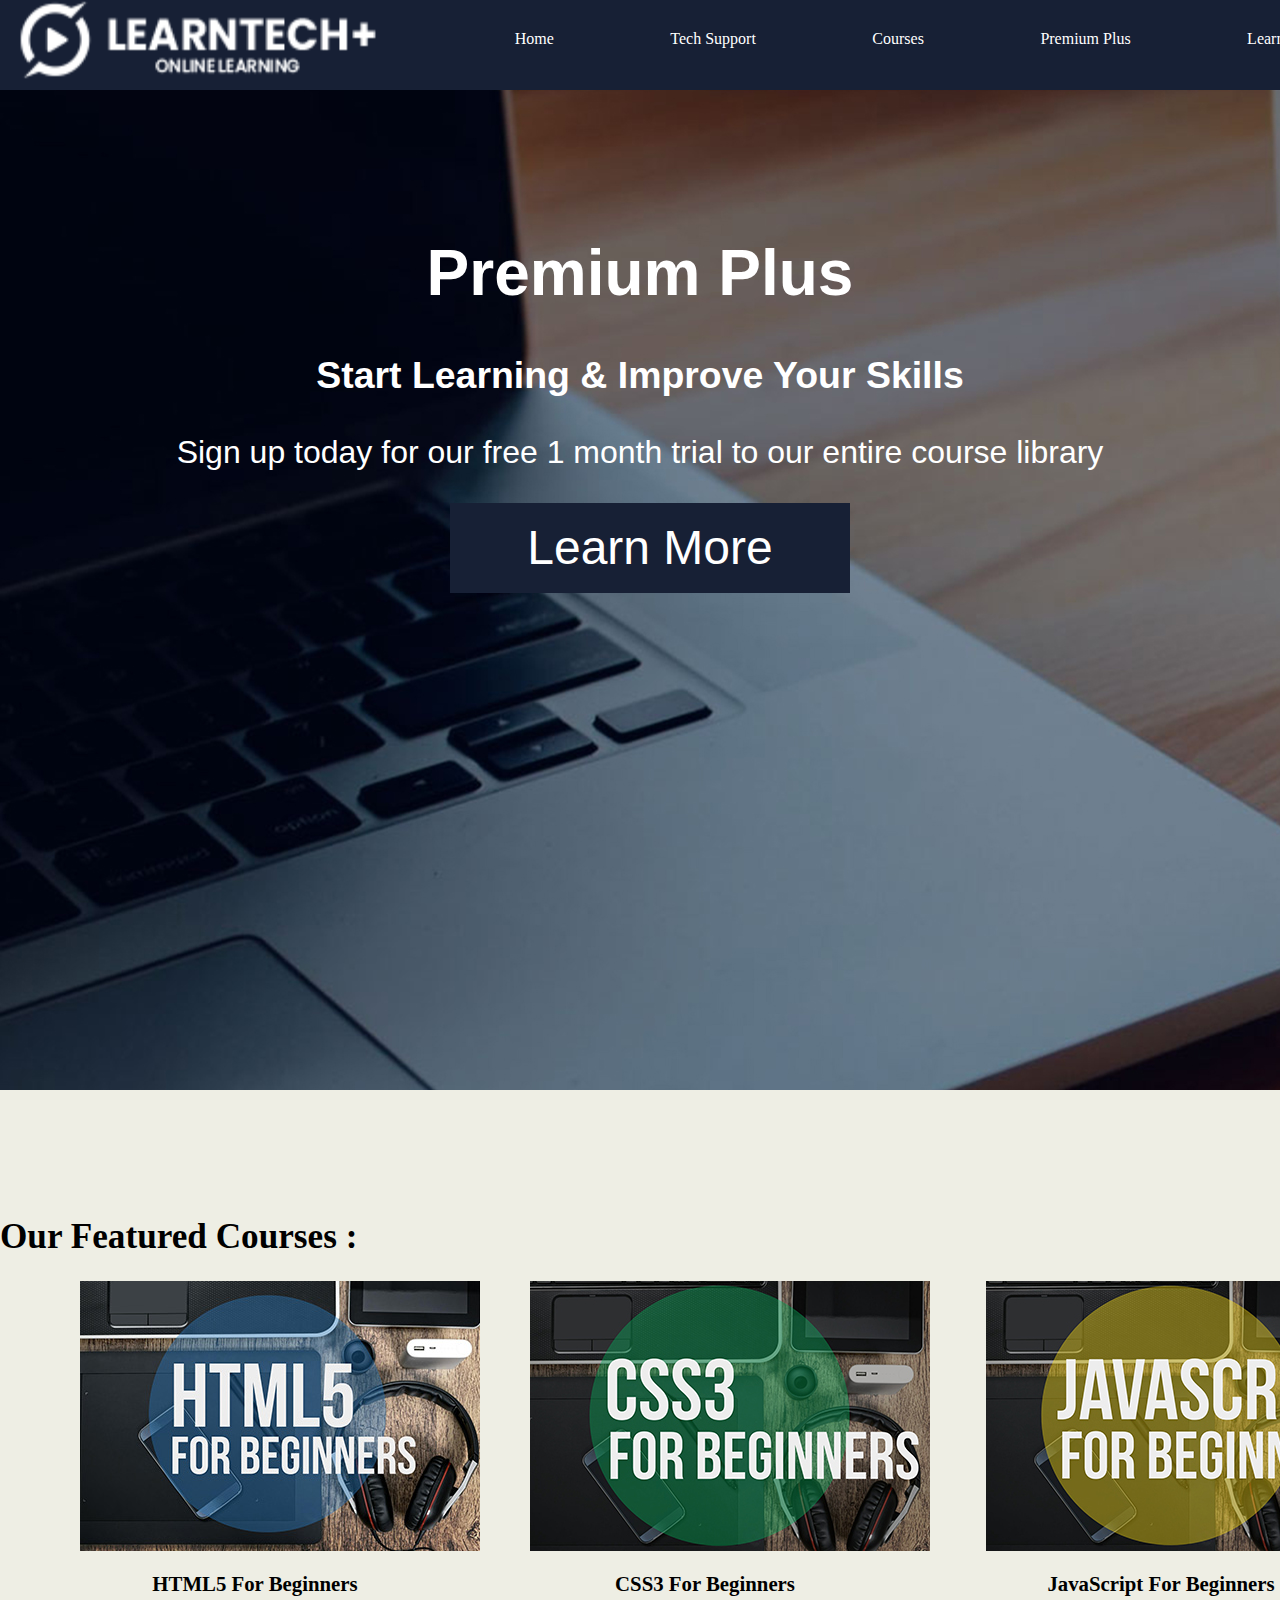
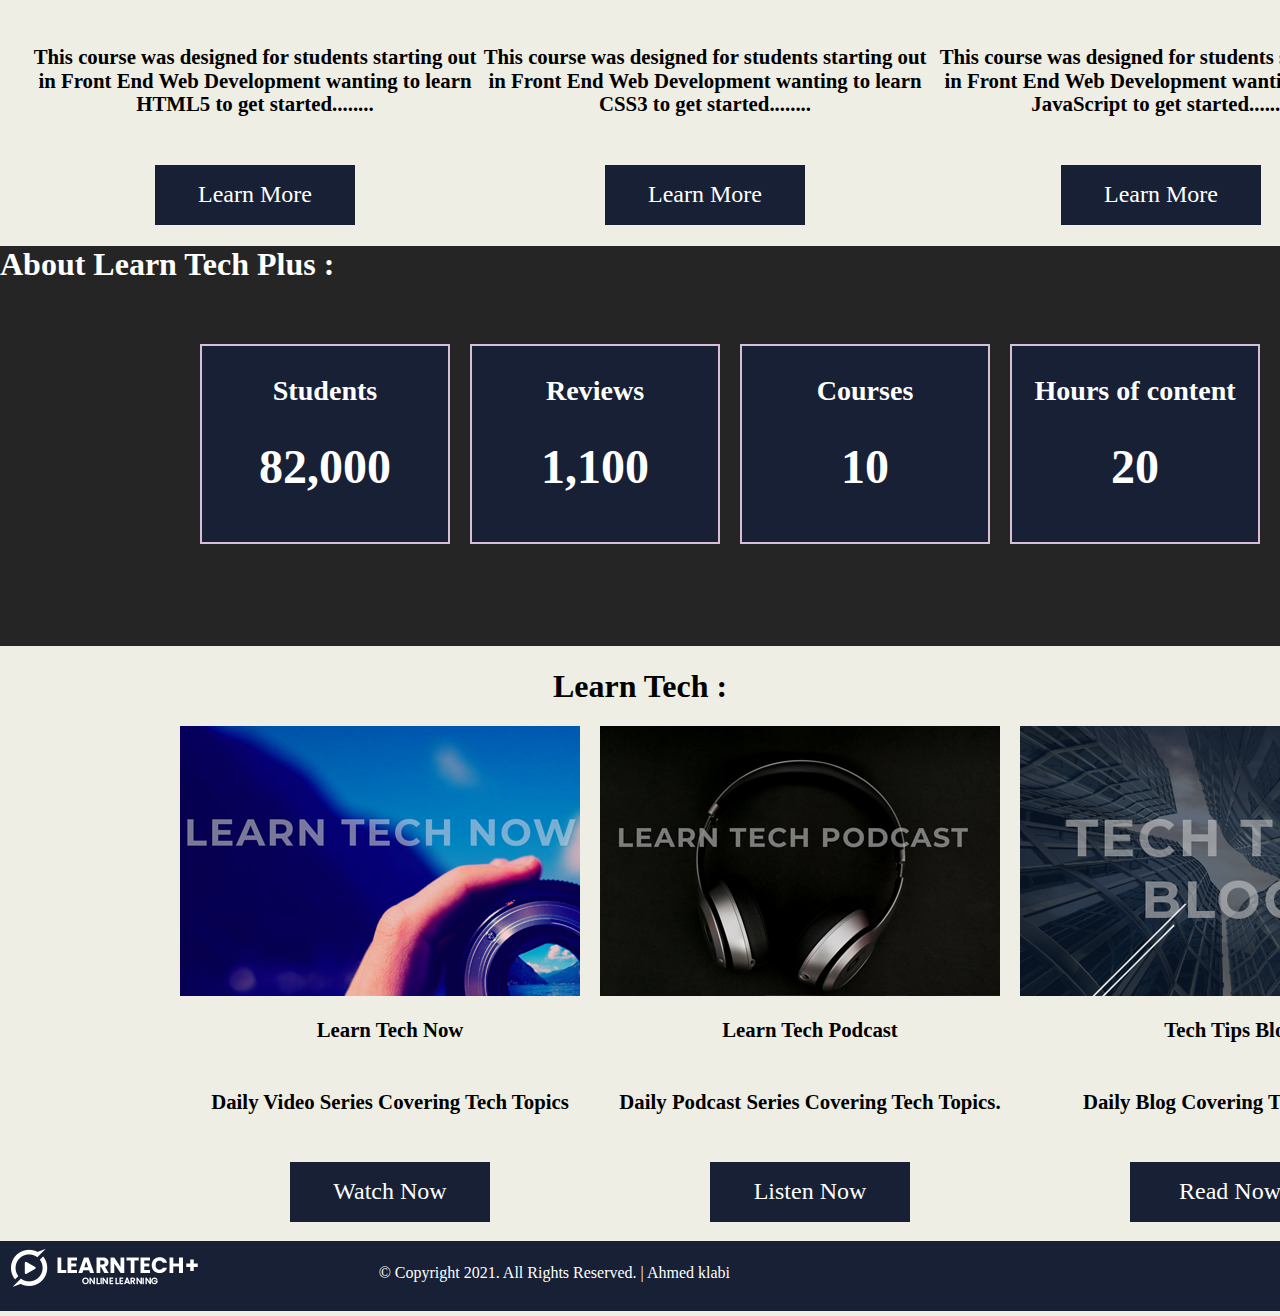
<file: 1.site/index.html>
<!DOCTYPE html>
<html>
<head>

    <title>LearnTech+ | Home</title>
    <!-- Start Normalize CSS-->
  	<link rel="stylesheet" type="text/css" href="css/normalize.css">

  	<!-- Start Custom CSS -->
  	<link rel="stylesheet" type="text/css" href="css/home.css">

  	<!-- Start Global CSS -->
  	<link rel="stylesheet" type="text/css" href="css/global.css">
    <meta name="viewport" content="width=device-width, initial-scale=1">

</head>
<body>

  <header>

    <nav>
      <img width="900px" id="logo1" src="img/logo.png" alt="LearnTech+ Logo">
      <a href="index.html">Home</a>
      <a href="techsupport.html">Tech Support</a>
      <a href="courses.html">Courses</a>
      <a  href="premiumplus.html">Premium Plus</a>
      <a href="learntech.html">Learn Tech</a>
      <a href="contact.html">Contact</a>
    </nav>


  </header>

  <section id="slideshow">
<img id="slide" src="img/background.jpg" alt="Background Img">
    <section id="content">

      <h1>Premium Plus</h1>
			<h3>Start Learning & Improve Your Skills</h3>

			<p>Sign up today for our free 1 month trial to our entire course library</p>

			<button id="button1">Learn More</button>

    </section>

   

  </section>
  <div class="featured">
    <h1>Our Featured Courses :</h1></div>
  <section id="courses">
      <div class="course">

        <img class="imgs" src="img/course-01.jpg" alt="">

        <center><h2>HTML5 For Beginners</h2></center>

  			<center><h6>This course was designed for students starting out in Front End Web Development wanting to learn HTML5 to get started........</h6></center>

  			<center><button class="buttons">Learn More</button></center>

      </div>

      <div class="course2">

  			<img class="imgs"src="img/course-02.jpg">

  			<center><h2>CSS3 For Beginners</h2></center>

  			<center><h6>This course was designed for students starting out in Front End Web Development wanting to learn CSS3 to get started........</h6></center>

  			<center><button class="buttons">Learn More</button></center>

  		</div>

  		<div class="course3">

  			<img class="imgs" src="img/course-03.jpg">

  			<center><h2>JavaScript For Beginners</h2></center>

  			<center><h6>This course was designed for students starting out in Front End Web Development wanting to learn JavaScript to get started........</h6></center>

  			<center><button class="buttons">Learn More</button></center>

  		</div>

  </section>

  <section id="about">

    <div class="about">

      <h1>About Learn Tech Plus :</h1>

    </div>
  <div class="grid-container">
    <div class="students">

      <h3>Students</h3>

      <h1>82,000</h1>

    </div>

    <div class="reviews">

      <h3>Reviews</h3>

      <h1>1,100</h1>

    </div>

    <div class="courses">

      <h3>Courses</h3>

      <h1>10</h1>

    </div>
    <div class="hours">
    
      <h3>Hours of content</h3>
    
      <h1>20</h1>
    
    </div>
</div>
  </section>
<center>
  <h1 class="h1lt">Learn Tech :</h1>
</center>
  <section id="learntech">

    <div class="learntechnow">

      <img class="imags"src="img/learntechnow.jpg" alt="Learn Tech Now">

      <center><h2>Learn Tech Now</h2></center>

			<center><h6>Daily Video Series Covering Tech Topics</h6></center>

			<center><button class="buttons">Watch Now</button></center>

    </div>

    <div class="learntechpodcast">

			<img class="imags"src="img/learntechpodcast.jpg">

			<center><h2>Learn Tech Podcast</h2></center>

			<center><h6>Daily Podcast Series Covering Tech Topics.</h6></center>

			<center><button class="buttons">Listen Now</button></center>

		</div>

		<div class="learntechblog">

			<img class="imags" src="img/techtipsblog.jpg">

			<center><h2>Tech Tips Blog</h2></center>

			<center><h6>Daily Blog Covering Tech Topics.</h6></center>

			<center><button class="buttons">Read Now</button></center>

		</div>

  </section>

  <footer>
    <img id="logo" src="img/logo.png" alt="LearnTech+ Logo">

    <p id="footer">© Copyright 2021. All Rights Reserved. | Ahmed klabi</p>
  </footer>



</body>
</html>
</file>
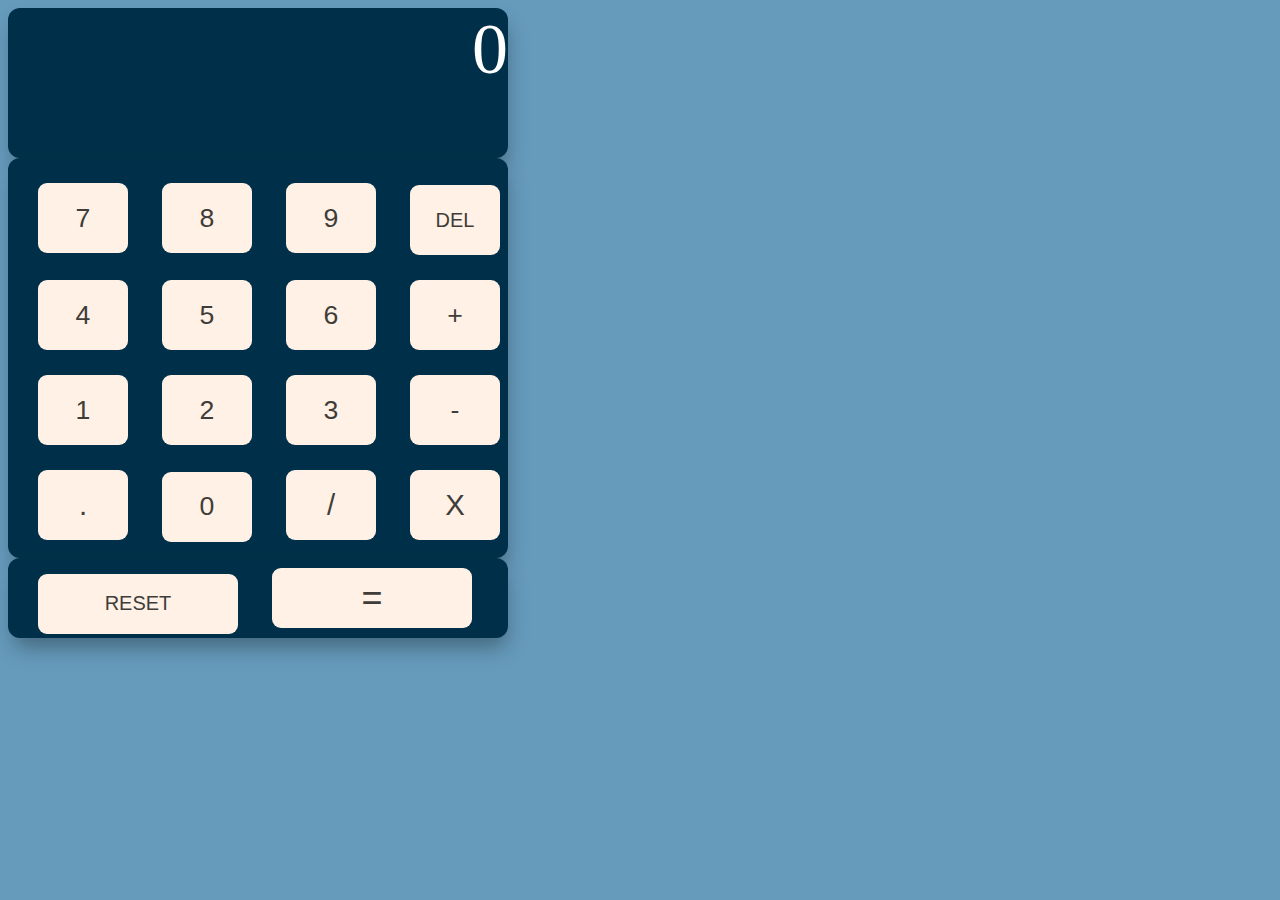
<file: calculator-app-main/index.html>
<html lang="en">
<head>
  <meta charset="UTF-8">
  <meta http-equiv="X-UA-Compatible" content="IE=edge">
  <meta name="viewport" content="width=device-width, initial-scale=1.0">
  <title>Calculator</title>
  <link rel="stylesheet" href="style.css">
  <link href="https://cdn.jsdelivr.net/npm/bootstrap@5.1.3/dist/css/bootstrap.min.css" rel="stylesheet" integrity="sha384-1BmE4kWBq78iYhFldvKuhfTAU6auU8tT94WrHftjDbrCEXSU1oBoqyl2QvZ6jIW3" crossorigin="anonymous">
</head>
<body>
  <main class="container-fluid">
    <!-- head of Calculator -->
    <div class="topper container-fluid my-4">
      <div class="screen"><span id="screen">0</span></div>
    </div>
   <!-- body of Calculator -->
    <div class="main container-fluid ">
      <!-- making numbers -->
      <!-- first row -->
      <div class="row">
        <button class="seven num cols-3">
          <span id="seven"class="numbers">7</span>
        </button>
        <button class="eight num  cols-3">
          <span id="eight"class="numbers">8</span>
        </button>
        <button class="nine num cols-3">
          <span id="nine"class="numbers">9</span>
        </button>
        <button class="del num cols-3">
          <span id="del"class="delete">DEL</span>
        </button>
      </div>
      <!-- second row -->
      <div class="row">
        <button class="four num cols-3">
          <span id="four"class="numbers">4</span>
        </button>
        <button class="five num cols-3">
          <span id="five"class="numbers">5</span>
        </button>
        <button class="six num cols-3">
          <span id="six"class="numbers">6</span>
        </button>
        <button class="plus num cols-3">
          <span id="plus"class="plus">+</span>
        </button>
      </div>
      <!-- third row -->
         <div class="row">
        <button class="one num cols-3">
          <span id="one"class="numbers">1</span>
        </button>
        <button class="two num cols-3">
          <span id="two"class="numbers">2</span>
        </button>
        <button class="three num cols-3">
          <span id="three"class="numbers">3</span>
        </button>
        <button class="sub num cols-3">
          <span id="sub"class="sub">-</span>
        </button>
      </div>
      <div class="row">
        <button class="point num cols-3">
          <span id="point"class="point">.</span>
        </button>
        <button class="zero num cols-3">
          <span id="zero"class="numbers">0</span>
        </button>
        <button class="subtract num cols-3">
          <span id="subtract"class="subtract">/</span>
        </button>
        <button class="multi num cols-3">
          <span id="multi"class="multi">X</span>
        </button>
      </div>
    </div>
    <!-- footer of Calculator -->
    <div class="footer container-fluid my-1">
      <div class="row">
        <button class="reset foot cols-6">
          <span id="reset"class="reset">RESET</span>
        </button>
      <button class="calcul foot cols-6">
          <span id="calcul"class="calcul">=</span>
        </button>
      </div>
    </div>
  </main>
  <script src="app.js"></script>
  <script src="https://cdn.jsdelivr.net/npm/bootstrap@5.1.3/dist/js/bootstrap.bundle.min.js" integrity="sha384-ka7Sk0Gln4gmtz2MlQnikT1wXgYsOg+OMhuP+IlRH9sENBO0LRn5q+8nbTov4+1p" crossorigin="anonymous"></script>
</body>
</html>
</file>
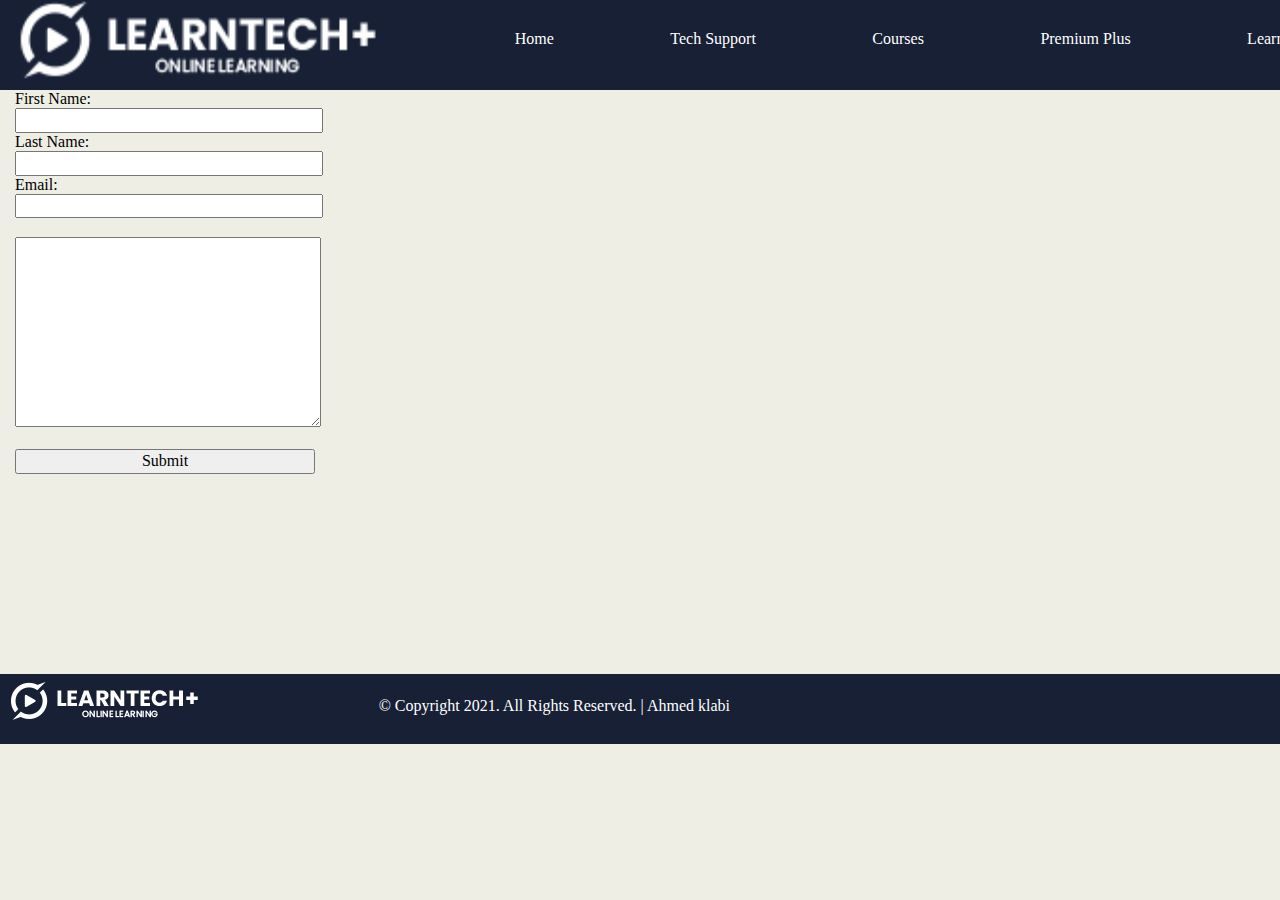
<file: 1.site/contact.html>
<!DOCTYPE html>
<html>
<head>

    <title>LearnTech+ | Contact</title>

    <!-- Start Normalize CSS -->
  	<link rel="stylesheet" type="text/css" href="css/normalize.css">

  	<!-- Start Custom CSS -->
  	<link rel="stylesheet" type="text/css" href="css/contact.css">

  	<!-- Start Global CSS -->
  	<link rel="stylesheet" type="text/css" href="css/global.css">
    <meta name="viewport" content="width=device-width, initial-scale=1">


</head>
<body>

  <header>
  
    <nav>
      <img id="logo1" src="img/logo.png" alt="LearnTech+ Logo">
      <a href="index.html">Home</a>
      <a href="techsupport.html">Tech Support</a>
      <a href="courses.html">Courses</a>
      <a href="premiumplus.html">Premium Plus</a>
      <a href="learntech.html">Learn Tech</a>
      <a href="contact.html">Contact</a>
    </nav>
  
  
  </header>

  <form>
    First Name: <br>
    <input type="text" name="firstname" value="">
    <br>
    Last Name: <br>
    <input type="text" name="lastname" value="">
    <br>
    Email:<br>
    <input type="text" name="email" value="">
    <br>
    <br>
    <textarea name="message" rows="10" cols="30"></textarea>
    <br>
    <br>
    <input id="button#"type="submit" name="" value="Submit">

  </form>

  <footer>
    <img id="logo" src="img/logo.png" alt="LearnTech+ Logo">
  
    <p id="footer">© Copyright 2021. All Rights Reserved. | Ahmed klabi</p>
  </footer>


</body>
</html>
</file>
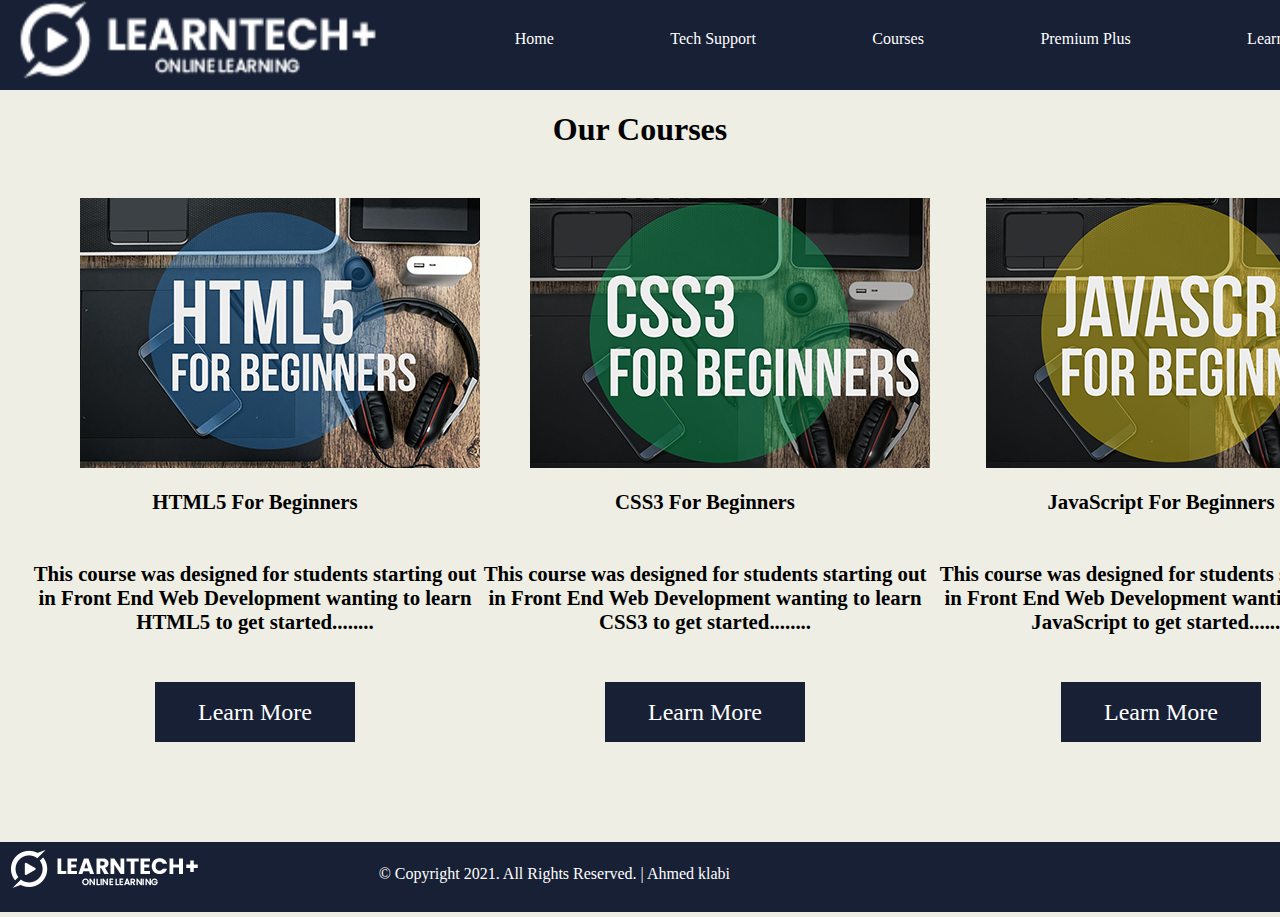
<file: 1.site/courses.html>
<!DOCTYPE html>
<html>
<head>

    <title>LearnTech+ | Courses</title>

    <!-- Start Normalize CSS -->
  	<link rel="stylesheet" type="text/css" href="css/normalize.css">

  	<!-- Start Custom CSS -->
  	<link rel="stylesheet" type="text/css" href="css/courses.css">

  	<!-- Start Global CSS -->
  	<link rel="stylesheet" type="text/css" href="css/global.css">
    <meta name="viewport" content="width=device-width, initial-scale=1">


</head>
<body>

  <header>
  
    <nav>
      <img id="logo1" src="img/logo.png" alt="LearnTech+ Logo">
      <a href="index.html">Home</a>
      <a href="techsupport.html">Tech Support</a>
      <a href="courses.html">Courses</a>
      <a href="premiumplus.html">Premium Plus</a>
      <a href="learntech.html">Learn Tech</a>
      <a href="contact.html">Contact</a>
    </nav>
  
  
  </header>
  <center>
    <h1>Our Courses</h1>
  </center>

  <section id="courses">
    <div class="course">

      <img  class="imgss"src="img/course-01.jpg" alt="">

      <center><h2>HTML5 For Beginners</h2></center>

			<center><h6>This course was designed for students starting out in Front End Web Development wanting to learn HTML5 to get started........</h6></center>

			<center><button>Learn More</button></center>

    </div>

    <div class="course2">

			<img class="imgss" src="img/course-02.jpg">

			<center><h2>CSS3 For Beginners</h2></center>

			<center><h6>This course was designed for students starting out in Front End Web Development wanting to learn CSS3 to get started........</h6></center>

			<center><button>Learn More</button></center>

		</div>

		<div class="course3">

			<img class="imgss" src="img/course-03.jpg">

			<center><h2>JavaScript For Beginners</h2></center>

			<center><h6>This course was designed for students starting out in Front End Web Development wanting to learn JavaScript to get started........</h6></center>

			<center><button>Learn More</button></center>

		</div>

  </section>

  <footer>
    <img id="logo" src="img/logo.png" alt="LearnTech+ Logo">
  
    <p id="footer">© Copyright 2021. All Rights Reserved. | Ahmed klabi</p>
  </footer>


</body>
</html>
</file>
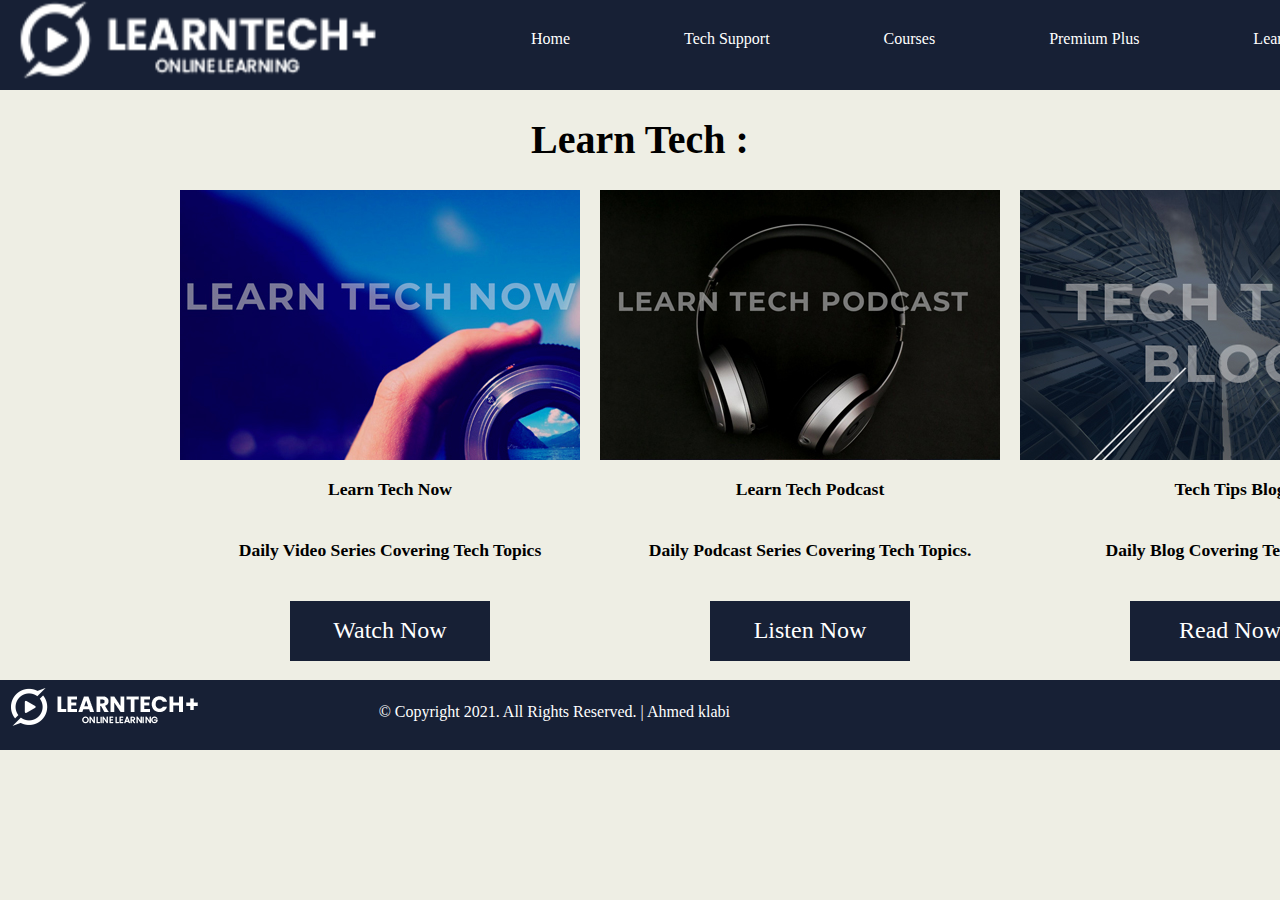
<file: 1.site/learntech.html>
<!DOCTYPE html>
<html>
<head>

    <title>LearnTech+ | Learn Tech</title>

    <!-- Start Normalize CSS -->
  	<link rel="stylesheet" type="text/css" href="css/normalize.css">

  	<!-- Start Custom CSS -->
  	<link rel="stylesheet" type="text/css" href="css/learntech.css">

  	<!-- Start Global CSS -->
  	<link rel="stylesheet" type="text/css" href="css/global.css">
    <meta name="viewport" content="width=device-width, initial-scale=1">


</head>
<body>

  <header>
  
    <nav>
      <img id="logo1" src="img/logo.png" alt="LearnTech+ Logo">
      <a href="index.html">Home</a>
      <a href="techsupport.html">Tech Support</a>
      <a href="courses.html">Courses</a>
      <a href="premiumplus.html">Premium Plus</a>
      <a href="learntech.html">Learn Tech</a>
      <a href="contact.html">Contact</a>
    </nav>
  
  
  </header>
<center>
  <h1 class="h1lt">Learn Tech :</h1>
</center>
  <section id="learntech">

    <div class="learntechnow">

      <img src="img/learntechnow.jpg" alt="Learn Tech Now">

      <center><h2>Learn Tech Now</h2></center>

			<center><h6>Daily Video Series Covering Tech Topics</h6></center>

			<center><button>Watch Now</button></center>

    </div>

    <div class="learntechpodcast">

			<img src="img/learntechpodcast.jpg">

			<center><h2>Learn Tech Podcast</h2></center>

			<center><h6>Daily Podcast Series Covering Tech Topics.</h6></center>

			<center><button>Listen Now</button></center>

		</div>

		<div class="learntechblog">

			<img src="img/techtipsblog.jpg">

			<center><h2>Tech Tips Blog</h2></center>

			<center><h6>Daily Blog Covering Tech Topics.</h6></center>

			<center><button>Read Now</button></center>

		</div>


  </section>

  <footer>
    <img id="logo" src="img/logo.png" alt="LearnTech+ Logo">
  
    <p id="footer">© Copyright 2021. All Rights Reserved. | Ahmed klabi</p>
  </footer>


</body>
</html>
</file>
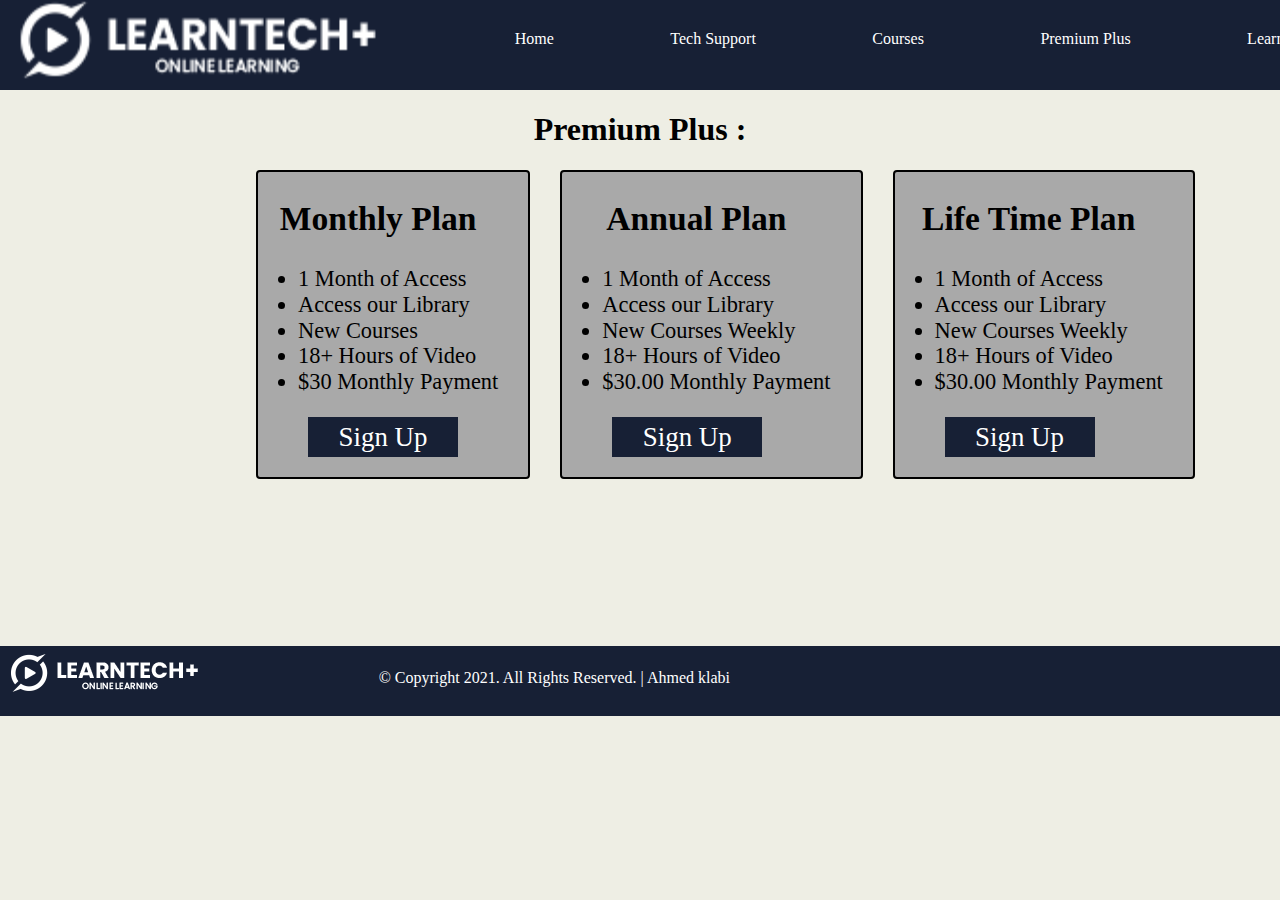
<file: 1.site/premiumplus.html>
<!DOCTYPE html>
<html>
<head>

    <title>LearnTech+ | Premium Plus</title>

    <!-- Start Normalize CSS -->
  	<link rel="stylesheet" type="text/css" href="css/normalize.css">

  	<!-- Start Custom CSS -->
  	<link rel="stylesheet" type="text/css" href="css/premiumplus.css">

  	<!-- Start Global CSS -->
  	<link rel="stylesheet" type="text/css" href="css/global.css">
    <meta name="viewport" content="width=device-width, initial-scale=1">


</head>
<body>

  <header>
  
    <nav>
      <img id="logo1" src="img/logo.png" alt="LearnTech+ Logo">
      <a href="index.html">Home</a>
      <a href="techsupport.html">Tech Support</a>
      <a href="courses.html">Courses</a>
      <a href="premiumplus.html">Premium Plus</a>
      <a href="learntech.html">Learn Tech</a>
      <a href="contact.html">Contact</a>
    </nav>
  
  
  </header>

  <div class="title"><center>
    <h1>Premium Plus :</h1>
  </center></div>
  <section id="courses">

    <div class="monthly">

      <h2 style="text-align:center;">Monthly Plan</h2>

      <ul>
        <li>1 Month of Access</li>
        <li>Access our Library</li>
        <li>New Courses</li>
        <li>18+ Hours of Video</li>
        <li>$30 Monthly Payment</li>
      </ul>

      <button>Sign Up</button>

    </div>

    <div class="annual">


			<h2 style="text-align:center;">Annual Plan</h2>

			<ul>
				<li>1 Month of Access</li>
				<li>Access our Library</li>
				<li>New Courses Weekly</li>
				<li>18+ Hours of Video</li>
				<li>$30.00 Monthly Payment</li>
			</ul>

			<button>Sign Up</button>

		</div>

		<div class="lifetime">


			<h2 style="text-align:center;">Life Time Plan</h2>

			<ul>
				<li>1 Month of Access</li>
				<li>Access our Library</li>
				<li>New Courses Weekly</li>
				<li>18+ Hours of Video</li>
				<li>$30.00 Monthly Payment</li>
			</ul>

			<button>Sign Up</button>

		</div>

  </section>

  <footer>
    <img id="logo" src="img/logo.png" alt="LearnTech+ Logo">
  
    <p id="footer">© Copyright 2021. All Rights Reserved. | Ahmed klabi</p>
  </footer>




</body>
</html>
</file>
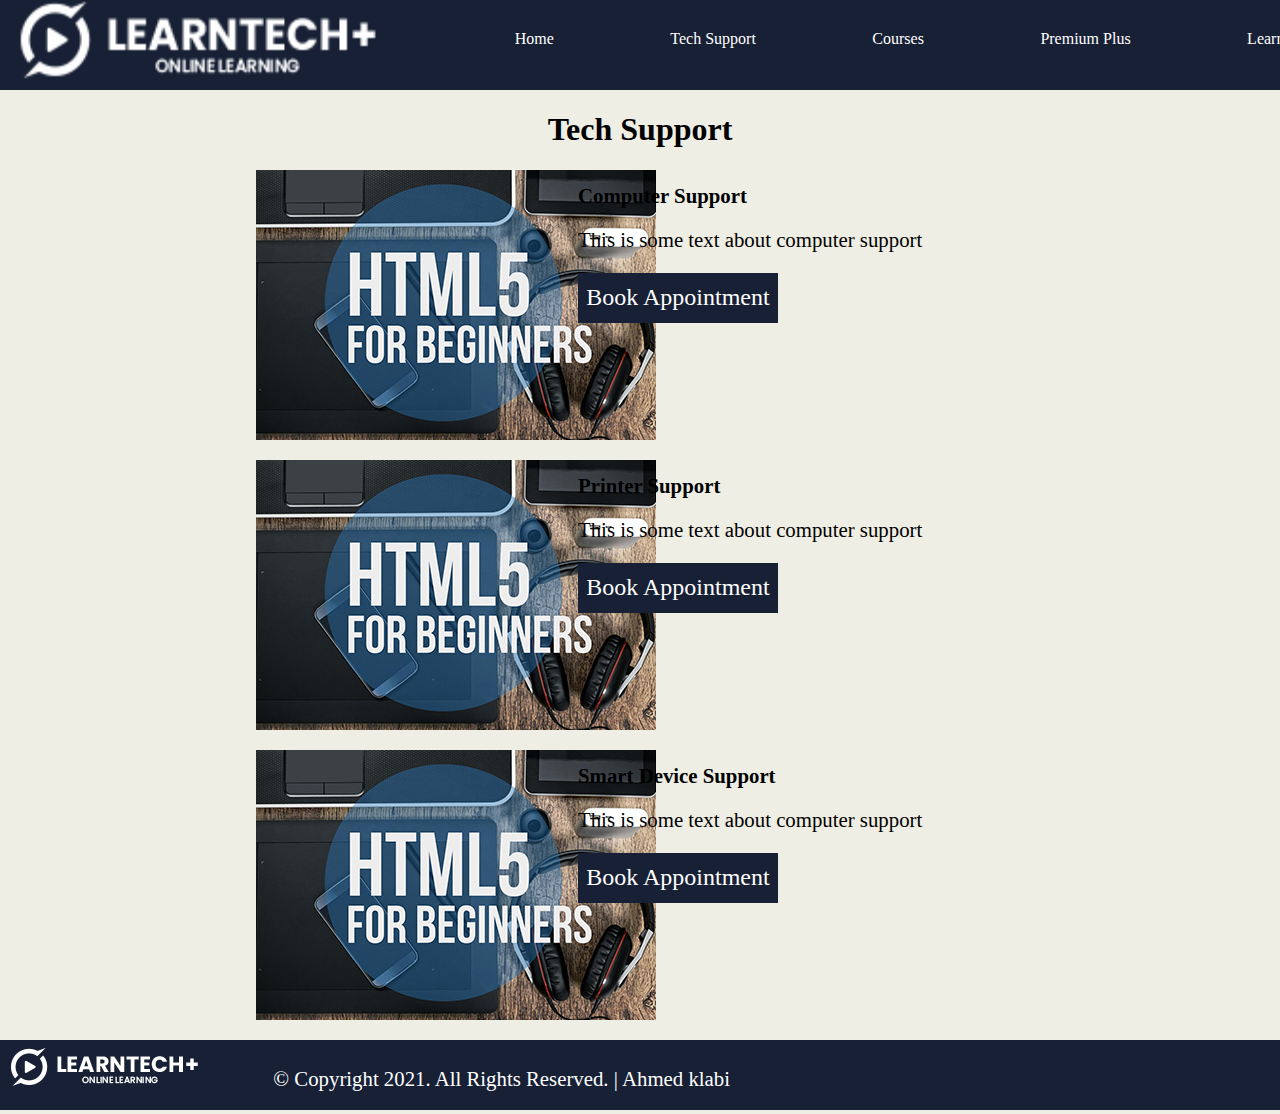
<file: 1.site/techsupport.html>
<!DOCTYPE html>
<html>
<head>

    <title>LearnTech+ | Tech Support</title>

    <!-- Start Normalize CSS -->
    <link rel="stylesheet" type="text/css" href="css/normalize.css">

    <!-- Start Tech Support CSS -->
    <link rel="stylesheet" type="text/css" href="css/techsupport.css">

    <!-- Start Global CSS -->
    <link rel="stylesheet" type="text/css" href="css/global.css">
	<meta name="viewport" content="width=device-width, initial-scale=1">


</head>
<body>

<header>

	<nav>
		<img id="logo1" src="img/logo.png" alt="LearnTech+ Logo">
		<a href="index.html">Home</a>
		<a href="techsupport.html">Tech Support</a>
		<a href="courses.html">Courses</a>
		<a href="premiumplus.html">Premium Plus</a>
		<a href="learntech.html">Learn Tech</a>
		<a href="contact.html">Contact</a>
	</nav>


</header>
<center>
	<h1 style="font-size: 200%;">Tech Support</h1>
</center>
  <section id="techsupport">

		<div class="computersupport">

			<img id="computer" src="img/course-01.jpg">

			<div class="text">
				<h1>Computer Support</h1>

				<p>This is some text about computer support</p>

				<button>Book Appointment</button>
			</div>

		</div>

		<div class="computersupport2">

			<img id="computer2" src="img/course-01.jpg">

			<div class="text2">
				<h1>Printer Support</h1>

				<p>This is some text about computer support</p>

				<button>Book Appointment</button>
			</div>

		</div>

		<div class="computersupport3">

			<img id="computer3" src="img/course-01.jpg">

			<div class="text3">
				<h1>Smart Device Support</h1>

				<p>This is some text about computer support</p>

				<button>Book Appointment</button>
			</div>

		</div>



	</section>

<footer>
	<img id="logo" src="img/logo.png" alt="LearnTech+ Logo">

	<p id="footer">© Copyright 2021. All Rights Reserved. | Ahmed klabi</p>
</footer>


</body>
</html>
</file>
<file: 1.site/css/home.css>
/*
====================================================================================================================================================================
                                                    Start Slideshow Properties
====================================================================================================================================================================
*/
section#content{
    text-align: center;
    font-size: 200%;
    margin-top: -900px;
    padding-bottom: 600px;
    color:white;
    font-family: Arial, Helvetica, sans-serif;
}
img#slide{
    z-index: -1;
}
#button1{
    width: 400px;
    height: 90px;
    margin-left: 20px;
    background-color:  #172035;
    font-size: 150%;
    color: white;
    border: solid 2px #172035;
    transition: 300ms;
}
button:hover{
    box-shadow: 4px 4px 7px 4px black;
    background-color:skyblue;
    color:black;
    border-radius: 3px;
}
/*
====================================================================================================================================================================
                                                    End Slideshow Properties
====================================================================================================================================================================
*/
/*
====================================================================================================================================================================
                                                    Start Featured Courses Properties
====================================================================================================================================================================
*/
*{
    box-sizing: border-box;
}
#courses{
    display: flex;
    flex-direction: row;
    margin-left: 30px;
}
h2 ,h6 {
    font-size: 130%;
}
.course .course2 , .course3{
    margin-left: 6px;
}
.imgs{
    padding-left: 50px;
}
.buttons{
    width: 200px;
    height: 60px;
    background-color:  #172035;
    font-size: 150%;
    color: white;
    border: solid 2px #172035;
    transition: 300ms;
}
div.featured{
    font-family: cursive;
    font-size: 110%;
    animation-duration: 2s;
    animation-name: featureda;
    animation-iteration-count: infinite;
}
@keyframes featureda {
    0% {color:black;}
    50%{color:rgb(129, 129, 3);}
    100%{color:black;}
}
/*
====================================================================================================================================================================
                                                    End Featured Courses Properties
====================================================================================================================================================================
*/


/*
====================================================================================================================================================================
                                                    Start About Section Properties
====================================================================================================================================================================
*/
section#about{
    height: 400px;
    width:100%;
    background-color: #252525;
    color:white;
}
div.grid-container{
    margin-left: 200px;
    display: grid;
    grid-template-columns: auto auto auto auto;
    font-size: 150%;
}
.students,.reviews,.courses,.hours{
    margin-top: 40px;
    height:200px;
    width: 250px;
    background-color:  #172035;
    text-align: center;
    border:thistle solid 2px;
    transition: 300ms;
}
.students:hover,.reviews:hover,.courses:hover,.hours:hover{
    box-shadow: 4px 5px 6px black;
}

/*
====================================================================================================================================================================
                                                    End Learn Tech Section Properties
====================================================================================================================================================================
*/

/*
====================================================================================================================================================================
                                                    Start Footer
====================================================================================================================================================================
*/
#learntech{
    display: flex;
    flex-direction: row;
    margin-left: 180px;
    padding-bottom: 19px;
}
img.imags{
    padding-right: 20px;
}
h1.h1lt{
    font-family: fantasy;
    font-size: 200%;
}
 
/*
====================================================================================================================================================================
                                                    End Footer
====================================================================================================================================================================
*/
</file>
<file: 1.site/css/global.css>
/*
====================================================================================================================================================================
                                                    Start Global Properties
====================================================================================================================================================================
*/
/*---------------header----------------*/
body{
    background-color: #eeeee4;
}
 header nav{
    display: grid;
    grid-template-columns: auto auto auto auto auto auto auto auto;
    height: 90px;
    width: 1600px;
    background-color: #172035;
 }
 img#logo1{
     background-color: #172035;
     width: 400px;
     height: 80px;
     grid-column: 1 / 2;
}
 a{
     background-color:#172035;
     text-align: center;
     padding: 30px;
     color: white;
     transition: 500ms;
     text-decoration: none;
 }
 a:hover{
     background-color: lightskyblue;
 }
 /*----------footer---------------*/
 footer{
    display: inline-block;
    height: 70px;
    width: 100%;
    background-color:#172035;
 }
 #logo{
     float: left;
     padding-top: 7px;
 }
 #footer{
     float: right;
     text-align: center;
     margin-right: 550px;
     padding-top: 7px;
     color: white;
 }
/*
====================================================================================================================================================================
                                                    End Global Properties
====================================================================================================================================================================
*/
</file>
<file: calculator-app-main/style.css>
body{
    background: #669BBC !important;
}
/* the body of calculator */
div.main{
    background-color: #003049;
    height: 400px;
    width: 500px;
    border-radius: 12px;
    box-shadow: 2px 13px 21px -4px rgba(0, 0, 0, 0.34);
}
div.topper{
    background-color: #003049;
     height: 150px;
     width: 500px;
    border-radius: 12px;
    box-shadow: 2px 13px 21px -4px rgba(0, 0, 0, 0.34);
    transition: 500px;
}
/* number */
/* first row */
button.num{
    height: 70px;
    width: 90px;
    background-color: #fff1e6;
    margin-top: 5%;
    margin-left: 6%;
    border-radius: 9px;
    transition: 500px;
    color: #403d39;
    border: none;
}
span.numbers{
    padding: auto;
    text-align: center;
    font-size: 200%;
    font-variant-numeric: tabular-nums !important;
}
button.num:hover{
    background-color: #fdf0d5e5;

}
button.num:active{
     box-shadow: 2px 10px 12px -4px rgba(0, 0, 0, 0.34);
}
/* operations */
span.plus{
    font-size: 200%;
}
span.sub {
    font-size: 200%;
}
span.delete {
    padding: auto;
    text-align: center;
    font-size: 150%;
    font-family: 'Segoe UI', Tahoma, Geneva, Verdana, sans-serif;
}
span.point{
    font-size: 220%;
}
span.subtract {
    font-size: 220%;
}
span.multi {
    font-size: 220%;
}
/* footer calculator */
div.footer {
    background-color: #003049;
    height: 80px;
    width: 500px;
    border-radius: 12px;
    box-shadow: 2px 13px 21px -4px rgba(0, 0, 0, 0.34);
}
span.reset {
     padding: auto;
     text-align: center;
     font-size: 150%;
     font-family: 'Segoe UI',
     Tahoma,
     Geneva,
     Verdana,
     sans-serif;
}
span.calcul{
    font-size: 270%;
}
button.foot {
    height: 60px;
    width: 200px;
    background-color: #fff1e6;
    margin-top: 2%;
    margin-left: 6%;
    border-radius: 9px;
    transition: 500px;
    color: #403d39;
    border: none;
}
button.foot:hover {
    background-color: #fdf0d5e5;

}
button.foot:active {
    box-shadow: 2px 10px 12px -4px rgba(0, 0, 0, 0.34);
}
div.screen{
    text-align: right;
    color: white;
    font-size: 450%;
}
</file>
<file: 1.site/css/contact.css>
/*
====================================================================================================================================================================
                                                    Start Contact Page
====================================================================================================================================================================
*/

form{
    margin-left: 15px;
    width: 400px;
    font-family: cursive;
    transition: 500ms;
    margin-bottom: 200px;

}
input:hover,textarea:hover{
    box-shadow: 2px 2px 3px black;
}
#button{
    width: 100px;
    height: 30px;
    margin-left: 0px;
    background-color:  #172035;
    font-size: 150%;
    color: white;
    border: solid 2px #172035;
    transition: 300ms;
    font-family: monospace;
}
input,textarea{
    width: 300px;
}
#button:hover{
    box-shadow: 4px 4px 7px 4px black;
    background-color:skyblue;
    color:black;
    border-radius: 3px;
}
/*
====================================================================================================================================================================
                                                    End Contact Page
====================================================================================================================================================================
*/
</file>
<file: 1.site/css/courses.css>
/*
====================================================================================================================================================================
                                                    Start Courses Page
====================================================================================================================================================================
*/
#courses{
    display: flex;
    flex-direction: row;
    margin-left: 30px;
    margin-top: 50px;
    margin-bottom: 100px;
}
h2 ,h6 {
    font-size: 130%;
}
.course .course2 , .course3{
    margin-left: 6px;
}
.imgs{
    padding-left: 50px;
}
.buttons{
    width: 200px;
    height: 60px;
    background-color:  #172035;
    font-size: 150%;
    color: white;
    border: solid 2px #172035;
    transition: 300ms;
}
button{
    width: 200px;
    height: 60px;
    background-color:  #172035;
    font-size: 150%;
    color: white;
    border: solid 2px #172035;
    transition: 300ms;
}
button:hover{
    box-shadow: 4px 4px 7px 4px black;
    background-color:skyblue;
    color:black;
    border-radius: 3px;
}
img.imgss{
 margin-left: 50px;
}
/*
====================================================================================================================================================================
                                                    End Courses Page
====================================================================================================================================================================
*/
</file>
<file: 1.site/css/learntech.css>
/*
====================================================================================================================================================================
                                                    Start Learn Tech Page
====================================================================================================================================================================
*/#learntech{
    display: flex;
    flex-direction: row;
    margin-left: 180px;
    padding-bottom: 19px;
}
img.imags{
    padding-right: 20px;
}
h1.h1lt{
    font-family: fantasy;
    font-size: 200%;
}
button{
    width: 200px;
    height: 60px;
    background-color:  #172035;
    font-size: 150%;
    color: white;
    border: solid 2px #172035;
    transition: 300ms;
}
button:hover{
    box-shadow: 4px 4px 7px 4px black;
    background-color:skyblue;
    color:black;
    border-radius: 3px;
}
img{
    padding-right: 20px;
}
h1.h1lt{
    font-size: 250%;
    font-family: serif;
}
h2,h6{
    font-size: 110%;
}

/*
====================================================================================================================================================================
                                                    End Learn Tech Page
====================================================================================================================================================================
*/

/*
====================================================================================================================================================================
                                                    Start Footer
====================================================================================================================================================================
*/



/*
====================================================================================================================================================================
                                                    End Footer
====================================================================================================================================================================
*/
</file>
<file: 1.site/css/premiumplus.css>
/*
====================================================================================================================================================================
                                                    Start Premium Plus Page
====================================================================================================================================================================
*/
#courses{
    display: flex;
    flex-direction: row;
    margin-left: 20%;
    font-size: 140%;
    margin-bottom: 13%;
}
.monthly,.annual,.lifetime{
    padding-right: 30px;
    padding-bottom: 20px;
    background-color:darkgrey;
    margin-right: 30px;
    border-radius: 4px;
    border: solid black 2px;
}
button{
    width: 150px;
    height: 40px;
    margin-left: 50px;
    background-color:  #172035;
    font-size: 120%;
    color: white;
    border: solid 2px #172035;
    transition: 300ms;
}
button:hover{
    box-shadow: 4px 4px 7px 4px black;
    background-color:skyblue;
    color:black;
    border-radius: 3px;
}
.title{
    font-style: 'Oswald', sans-serif;
}

/*
====================================================================================================================================================================
                                                    End Premium Plus Page
====================================================================================================================================================================
*/
</file>
<file: 1.site/css/techsupport.css>
/*
====================================================================================================================================================================
                                                    Start Tech Support Page
====================================================================================================================================================================
*/
*{
    box-sizing: border-box;
}
div.computersupport{
    display: grid;
    grid-template-columns: auto auto;
    margin-left: 20%;
}
div.text{
    margin-left: -390px;
}
div.computersupport2{
    display: grid;
    grid-template-columns: auto auto;
    margin-left: 20%;
}
div.text2{
    margin-left: -390px;
}
div.computersupport3{
    display: grid;
    grid-template-columns: auto auto;
    margin-left: 20%;
}
div.text3{
    margin-left: -390px;
}
.computersupport,.computersupport2,.computersupport3{
    z-index: -1;
    padding-bottom: 20px;
}
h1 ,p {
    font-size: 130%;
}
button{
    width: 200px;
    height: 50px;
    background-color:  #172035;
    font-size: 150%;
    color: white;
    border: solid 2px #172035;
    transition: 300ms;
}
button:hover{
    box-shadow: 4px 4px 7px 4px black;
    background-color:skyblue;
    color:black;
    border-radius: 3px;
}
/*
====================================================================================================================================================================
                                                    End Tech Support Page
====================================================================================================================================================================
*/
</file>
